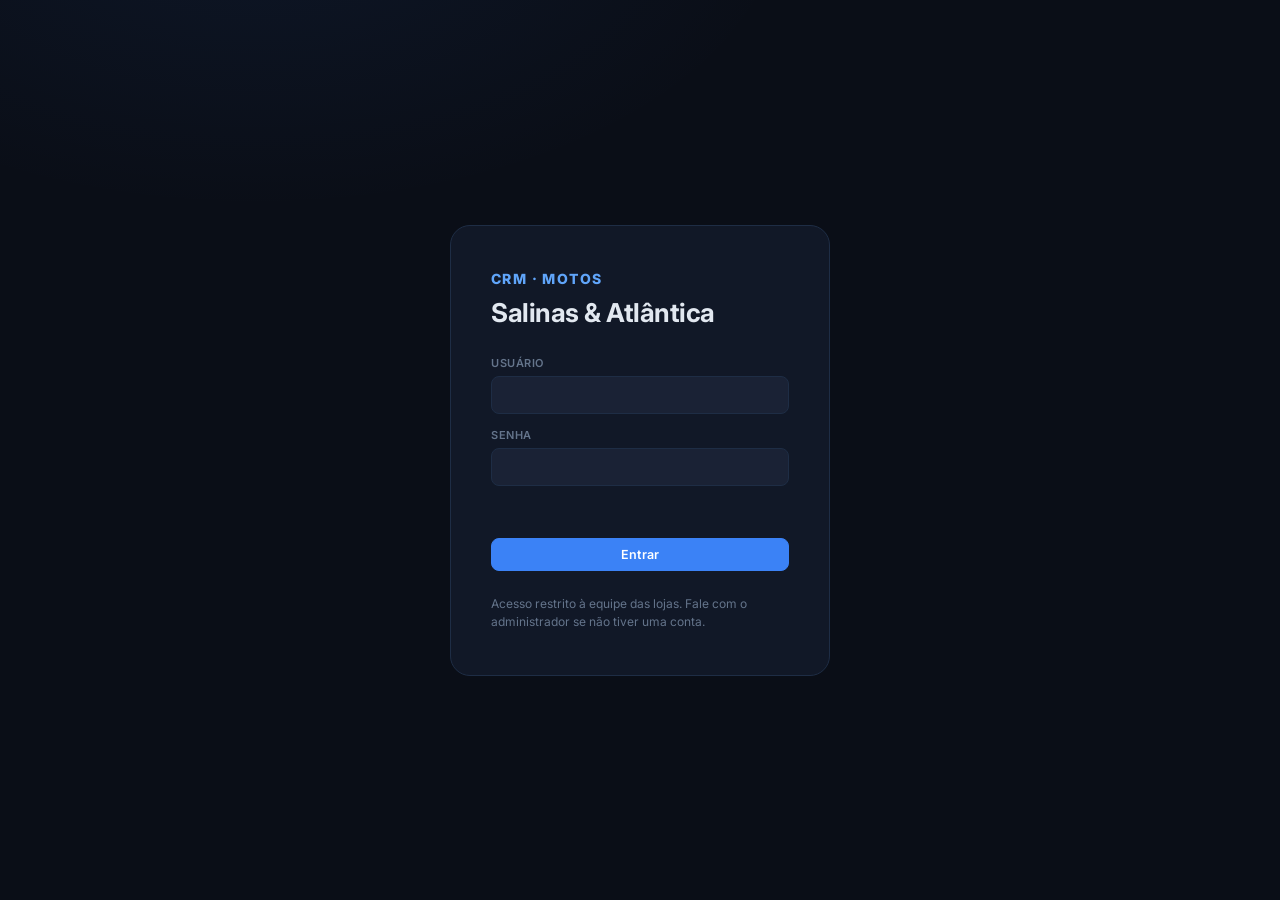
<file: frontend/login.html>
<!doctype html>
<html lang="pt-BR">
<head>
<meta charset="utf-8">
<meta name="viewport" content="width=device-width, initial-scale=1">
<title>Entrar — CRM Leads</title>
<link rel="stylesheet" href="css/style.css">
</head>
<body>
  <div class="login-screen">
    <div class="login-card">
      <div class="login-mark">CRM · Motos</div>
      <h1 class="login-title">Salinas &amp; Atlântica</h1>
      <form class="login-form" id="loginForm">
        <div class="field">
          <label for="username">Usuário</label>
          <input id="username" name="username" type="text" autocomplete="username" required>
        </div>
        <div class="field">
          <label for="senha">Senha</label>
          <input id="senha" name="senha" type="password" autocomplete="current-password" required>
        </div>
        <div class="login-error" id="loginError"></div>
        <button type="submit" class="btn btn-accent" id="loginBtn" style="margin-top:6px;">Entrar</button>
      </form>
      <div class="login-foot">Acesso restrito à equipe das lojas. Fale com o administrador se não tiver uma conta.</div>
    </div>
  </div>

  <script src="js/config.js"></script>
  <script>
    const form = document.getElementById('loginForm');
    const errEl = document.getElementById('loginError');
    const btn = document.getElementById('loginBtn');

    // Se já logado, vai direto pro app
    if (sessionStorage.getItem('crm_user')) {
      window.location.href = 'index.html';
    }

    form.addEventListener('submit', async (e) => {
      e.preventDefault();
      errEl.textContent = '';
      btn.disabled = true;
      btn.textContent = 'Entrando...';
      try {
        const resp = await fetch(`${CONFIG.API_URL}/api/auth/login`, {
          method: 'POST',
          headers: { 'Content-Type': 'application/json' },
          body: JSON.stringify({
            username: document.getElementById('username').value.trim(),
            senha: document.getElementById('senha').value
          })
        });
        if (!resp.ok) {
          const data = await resp.json().catch(() => ({}));
          throw new Error(data.detail || 'Credenciais inválidas');
        }
        const data = await resp.json();
        sessionStorage.setItem('crm_user', JSON.stringify(data));
        window.location.href = 'index.html';
      } catch (err) {
        errEl.textContent = err.message || 'Não foi possível entrar. Tente novamente.';
        btn.disabled = false;
        btn.textContent = 'Entrar';
      }
    });
  </script>
</body>
</html>
</file>
<file: frontend/css/style.css>
/* ===================================================================
   CRM LEADS — MOTOS SALINAS & ATLÂNTICA
   Paleta e look aprovados pelo cliente: fundo azul-marinho bem escuro,
   acentos azul/roxo em gradiente, tipografia Inter + JetBrains Mono
   pros números. Estrutura de classes é a mesma de sempre — só o
   visual mudou, então nada em app.js precisa ser tocado.
   =================================================================== */

@import url('https://fonts.googleapis.com/css2?family=Inter:wght@400;500;600;700;800&family=JetBrains+Mono:wght@400;500&display=swap');

:root{
  --bg:        #0a0e17;
  --bg-raised: #111827;
  --surface:   #111827;
  --surface-2: #1a2235;
  --surface-3: #243047;
  --border:    #1e2d45;
  --border-soft: #1e2d45;

  --text:      #e2e8f0;
  --text-dim:  #94a3b8;
  --text-faint:#64748b;

  --blue:      #3b82f6;
  --blue-dim:  #2f6fe0;
  --blue2:     #60a5fa;
  --bluebg:    rgba(59,130,246,.12);

  --purple:    #8b5cf6;
  --purple2:   #a78bfa;
  --purplebg:  rgba(139,92,246,.12);

  --green:     #10b981;
  --green2:    #34d399;
  --greenbg:   rgba(16,185,129,.12);

  --amber:     #f59e0b;
  --amber2:    #fbbf24;
  --amberbg:   rgba(245,158,11,.12);

  --red:       #ef4444;
  --red2:      #f87171;
  --redbg:     rgba(239,68,68,.12);

  /* Aliases usados no restante da folha de estilo — mantém compatibilidade
     com nomes antigos (amber era o accent principal, agora é o azul) */
  --amber-dim: var(--blue-dim);

  --font-display: 'Inter', sans-serif;
  --font-body: 'Inter', sans-serif;
  --font-mono: 'JetBrains Mono', monospace;

  --radius-sm: 8px;
  --radius-md: 12px;
  --radius-lg: 20px;
}

*{ box-sizing:border-box; }
html,body{ height:100%; }
body{
  margin:0;
  background:
    radial-gradient(ellipse 900px 500px at 20% -10%, rgba(59,130,246,.07), transparent 60%),
    var(--bg);
  color:var(--text);
  font-family:var(--font-body);
  -webkit-font-smoothing:antialiased;
  font-size:14px;
}
::selection{ background:var(--blue); color:#fff; }
a{ color:inherit; }

:focus-visible{
  outline:2px solid var(--blue2);
  outline-offset:2px;
  border-radius:3px;
}

@media (prefers-reduced-motion: reduce){
  *{ animation-duration:0.001ms !important; transition-duration:0.001ms !important; }
}

/* ---------- utility bits ---------- */
.mono{ font-family:var(--font-mono); letter-spacing:-0.01em; }
.dim{ color:var(--text-dim); }
.faint{ color:var(--text-faint); }
.hidden{ display:none !important; }

button, input, select, textarea{ font-family:inherit; }

.btn{
  appearance:none; border:1px solid var(--border); background:var(--surface-2);
  color:var(--text); padding:8px 15px; border-radius:var(--radius-sm);
  font-family:var(--font-display); font-weight:500; font-size:12.5px; letter-spacing:0.01em;
  cursor:pointer; transition:all .12s;
}
.btn:hover{ border-color:var(--blue); color:var(--blue2); }
.btn:active{ transform:scale(0.98); }
.btn-accent{
  background:var(--blue); border-color:var(--blue); color:#fff; font-weight:600;
}
.btn-accent:hover{ background:var(--blue2); border-color:var(--blue2); color:#fff; }
.btn-ghost{ background:transparent; border-color:transparent; }
.btn-ghost:hover{ background:var(--surface-2); border-color:var(--border); color:var(--text); }
.btn-danger{ border-color:rgba(239,68,68,0.4); color:var(--red2); background:var(--redbg); }
.btn-danger:hover{ background:rgba(239,68,68,0.18); border-color:var(--red); }
.btn-sm{ padding:5px 11px; font-size:11.5px; }
.btn:disabled{ opacity:.45; cursor:not-allowed; }

.field{ display:flex; flex-direction:column; gap:6px; }
.field label{ font-size:11px; color:var(--text-faint); font-weight:600; text-transform:uppercase; letter-spacing:0.05em; }
.field input, .field select, .field textarea{
  background:var(--surface-2); border:1px solid var(--border); color:var(--text);
  padding:10px 13px; border-radius:var(--radius-sm); font-size:13px; width:100%; outline:none;
  transition:border-color .15s;
}
.field input:focus, .field select:focus, .field textarea:focus{ border-color:var(--blue); }
.field textarea{ resize:vertical; min-height:70px; }

.card{
  background:var(--surface); border:1px solid var(--border-soft); border-radius:var(--radius-md);
  padding:20px;
}

.badge{
  display:inline-flex; align-items:center; gap:5px; font-size:11px; font-weight:600;
  padding:3px 10px; border-radius:99px; letter-spacing:0.02em;
}
.badge-dot{ width:6px; height:6px; border-radius:50%; }
.badge.b-amber{ color:var(--blue2); background:var(--bluebg); }
.badge.b-green{ color:var(--green2); background:var(--greenbg); }
.badge.b-blue{ color:var(--purple2); background:var(--purplebg); }
.badge.b-red{ color:var(--red2); background:var(--redbg); }
.badge.b-gray{ color:var(--text-dim); background:var(--surface-2); }

/* =====================  LOGIN  ===================== */
.login-screen{
  min-height:100vh; display:flex; align-items:center; justify-content:center; padding:24px;
}
.login-card{
  width:100%; max-width:380px; background:var(--surface); border:1px solid var(--border-soft);
  border-radius:20px; padding:44px 40px;
}
.login-mark{
  font-weight:800; font-size:14px; letter-spacing:0.1em;
  color:var(--blue2); text-transform:uppercase; margin-bottom:10px;
}
.login-title{ font-weight:700; font-size:26px; margin:0 0 28px; letter-spacing:-0.5px; }
.login-form{ display:flex; flex-direction:column; gap:14px; }
.login-error{ color:var(--red2); font-size:12.5px; margin-top:2px; min-height:16px; }
.login-foot{ margin-top:24px; font-size:12px; color:var(--text-faint); line-height:1.5; }

/* =====================  APP SHELL  ===================== */
.app{ display:flex; min-height:100vh; }

.sidebar{
  width:224px; flex-shrink:0; background:var(--surface); border-right:1px solid var(--border-soft);
  display:flex; flex-direction:column; padding:20px 12px; position:sticky; top:0; height:100vh;
}
.brand{ display:flex; align-items:center; gap:10px; padding:0 8px 20px; border-bottom:1px solid var(--border-soft); margin-bottom:14px; }
.brand-badge{
  width:36px; height:36px; border-radius:11px;
  background:linear-gradient(135deg, var(--blue), var(--purple));
  display:flex; align-items:center; justify-content:center; font-weight:700; color:#fff; font-size:15px; flex-shrink:0;
}
.brand-text{ font-weight:700; font-size:15px; line-height:1.2; letter-spacing:-0.2px; }
.brand-text span{ display:block; font-weight:500; font-size:10.5px; color:var(--text-faint); text-transform:uppercase; letter-spacing:.06em; margin-top:1px; }

.nav{ display:flex; flex-direction:column; gap:2px; margin-top:2px; }
.nav-item{
  display:flex; align-items:center; gap:10px; padding:8px 12px; border-radius:var(--radius-sm);
  color:var(--text-dim); text-decoration:none; font-size:13px; font-weight:500; cursor:pointer;
  border-left:2px solid transparent; transition:all .12s;
}
.nav-item svg{ width:16px; height:16px; flex-shrink:0; opacity:0.85; }
.nav-item:hover{ background:var(--surface-2); color:var(--text); }
.nav-item.active{ background:var(--bluebg); color:var(--blue2); border-left-color:var(--blue2); }
.nav-item.active svg{ opacity:1; }
.nav-sep{ height:1px; background:var(--border-soft); margin:10px 4px; }

.sidebar-foot{ margin-top:auto; padding-top:10px; display:flex; flex-direction:column; gap:8px; }
.who{ display:flex; align-items:center; gap:9px; padding:6px; border-radius:var(--radius-sm); }
.who-avatar{
  width:30px; height:30px; border-radius:50%;
  background:linear-gradient(135deg, var(--green), var(--blue));
  display:flex; align-items:center; justify-content:center; font-weight:700; font-size:11.5px; color:#fff;
}
.who-name{ font-size:12.5px; font-weight:600; line-height:1.2; }
.who-role{ font-size:10.5px; color:var(--text-faint); }

.main{ flex:1; min-width:0; display:flex; flex-direction:column; }

.topbar{
  display:flex; align-items:center; justify-content:space-between; padding:16px 28px;
  border-bottom:1px solid var(--border-soft); gap:16px; flex-wrap:wrap; background:var(--surface);
}
.topbar h1{ font-weight:700; font-size:19px; margin:0; letter-spacing:-0.3px; }
.topbar .sub{ font-size:11.5px; color:var(--text-faint); margin-top:2px; }
.topbar-right{ display:flex; align-items:center; gap:12px; }

.loja-switch{ display:flex; background:var(--surface-2); border:1px solid var(--border); border-radius:8px; padding:3px; gap:2px; }
.loja-switch button{
  appearance:none; border:none; background:transparent; color:var(--text-dim); font-size:12px; font-weight:500;
  padding:6px 13px; border-radius:6px; cursor:pointer; transition:all .12s;
}
.loja-switch button.active{ background:var(--blue); color:#fff; font-weight:600; }

.live-dot{ display:flex; align-items:center; gap:7px; font-size:11.5px; color:var(--text-dim); }
.live-dot .dot{ width:8px; height:8px; border-radius:50%; background:var(--red2); }
.live-dot.on .dot{ background:var(--green2); box-shadow:0 0 0 3px rgba(52,211,153,0.18); }
.live-dot.off .dot{ background:var(--red2); box-shadow:0 0 0 3px rgba(248,113,113,0.16); }

.view{ padding:24px 28px 60px; }

/* ---------- KPI strip ---------- */
.kpi-row{ display:grid; grid-template-columns:repeat(auto-fit,minmax(180px,1fr)); gap:14px; margin-bottom:22px; }
.kpi{
  background:var(--surface); border:1px solid var(--border-soft); border-radius:var(--radius-md);
  padding:18px 20px; position:relative; overflow:hidden;
}
.kpi .label{ font-size:11px; color:var(--text-faint); text-transform:uppercase; letter-spacing:0.05em; font-weight:600; margin-bottom:8px; }
.kpi .value{ font-weight:700; font-size:30px; line-height:1; letter-spacing:-1px; }
.kpi .value small{ font-size:15px; font-weight:500; color:var(--text-dim); }
.kpi .accent-bar{ position:absolute; left:0; top:0; bottom:0; width:3px; background:var(--blue); }

/* ---------- Gauge ---------- */
.gauge-wrap{ display:flex; align-items:center; gap:26px; flex-wrap:wrap; }
.gauge{ position:relative; width:190px; height:110px; flex-shrink:0; }
.gauge svg{ width:100%; height:100%; overflow:visible; }
.gauge-readout{ position:absolute; bottom:2px; left:0; right:0; text-align:center; }
.gauge-readout .n{ font-weight:700; font-size:25px; letter-spacing:-0.5px; }
.gauge-readout .u{ font-size:10.5px; color:var(--text-faint); text-transform:uppercase; letter-spacing:0.05em; }
.gauge-legend{ display:flex; flex-direction:column; gap:9px; font-size:12.5px; }
.gauge-legend .row{ display:flex; align-items:center; gap:8px; color:var(--text-dim); }
.gauge-legend .sw{ width:9px; height:9px; border-radius:2px; }

.two-col{ display:grid; grid-template-columns:1.3fr 1fr; gap:16px; align-items:start; }
@media (max-width:920px){ .two-col{ grid-template-columns:1fr; } }

.chart-box{ position:relative; height:220px; }

.bars{ display:flex; flex-direction:column; gap:11px; }
.bar-row{ display:grid; grid-template-columns:96px 1fr 40px; align-items:center; gap:10px; font-size:12.5px; }
.bar-track{ height:8px; background:var(--surface-2); border-radius:99px; overflow:hidden; }
.bar-fill{ height:100%; border-radius:99px; background:var(--blue); }
.bar-row .n{ text-align:right; color:var(--text-dim); font-family:var(--font-mono); font-size:12px; }

/* =====================  KANBAN  ===================== */
.kanban-toolbar{ display:flex; gap:10px; margin-bottom:16px; flex-wrap:wrap; align-items:center; }
.kanban-toolbar select, .kanban-toolbar input[type="search"]{
  background:var(--surface); border:1px solid var(--border); color:var(--text);
  padding:8px 12px; border-radius:var(--radius-sm); font-size:13px;
}
.kanban-board{ display:flex; gap:14px; overflow-x:auto; padding-bottom:14px; align-items:flex-start; }
.kcol{
  min-width:260px; max-width:260px; background:var(--surface); border:1px solid var(--border-soft);
  border-radius:var(--radius-md); display:flex; flex-direction:column; max-height:calc(100vh - 260px);
}
.kcol-head{
  padding:12px 14px; border-bottom:1px solid var(--border-soft); display:flex; align-items:center; justify-content:space-between;
  font-weight:600; font-size:13.5px; letter-spacing:0.01em; position:sticky; top:0; background:var(--surface); border-radius:var(--radius-md) var(--radius-md) 0 0;
}
.kcol-head .count{ font-family:var(--font-mono); font-size:11px; color:var(--text-dim); background:var(--surface-2); padding:2px 8px; border-radius:99px; }
.kcol-body{ padding:10px; display:flex; flex-direction:column; gap:9px; overflow-y:auto; min-height:60px; }
.kcol-body.drag-over{ background:rgba(59,130,246,0.06); outline:1px dashed rgba(59,130,246,0.4); outline-offset:-4px; }
.kcol.stage-fechado .kcol-head{ color:var(--green2); }
.kcol.stage-perdido .kcol-head{ color:var(--red2); }

.lead-card{
  background:var(--bg-raised); border:1px solid var(--border); border-radius:var(--radius-sm);
  padding:12px 13px; cursor:grab; transition:all .12s;
}
.lead-card:hover{ border-color:var(--blue); transform:translateY(-1px); box-shadow:0 4px 12px rgba(0,0,0,.3); }
.lead-card.dragging{ opacity:0.4; cursor:grabbing; }
.lead-card .name{ font-weight:600; font-size:13.5px; margin-bottom:3px; }
.lead-card .phone{ font-family:var(--font-mono); font-size:11.5px; color:var(--text-dim); }
.lead-card .meta-row{ display:flex; gap:6px; margin-top:8px; flex-wrap:wrap; }

/* =====================  TABLE (Contatos)  ===================== */
.toolbar{ display:flex; gap:10px; margin-bottom:16px; flex-wrap:wrap; align-items:center; justify-content:space-between; }
.toolbar-left{ display:flex; gap:10px; flex-wrap:wrap; }
.toolbar select, .toolbar input[type="search"]{
  background:var(--surface); border:1px solid var(--border); color:var(--text);
  padding:8px 12px; border-radius:var(--radius-sm); font-size:13px;
}
.table-wrap{ background:var(--surface); border:1px solid var(--border-soft); border-radius:var(--radius-md); overflow:auto; }
table{ width:100%; border-collapse:collapse; font-size:13px; }
thead th{
  text-align:left; padding:11px 14px; font-size:11px; text-transform:uppercase; letter-spacing:0.05em;
  color:var(--text-faint); border-bottom:1px solid var(--border-soft); position:sticky; top:0; background:var(--surface); white-space:nowrap;
}
tbody td{ padding:11px 14px; border-bottom:1px solid var(--border-soft); white-space:nowrap; }
tbody tr:last-child td{ border-bottom:none; }
tbody tr:hover td{ background:var(--surface-2); cursor:pointer; }

/* =====================  Agendamentos  ===================== */
.agenda-list{ display:flex; flex-direction:column; gap:10px; }
.agenda-item{
  display:flex; align-items:center; gap:14px; background:var(--surface); border:1px solid var(--border-soft);
  border-radius:var(--radius-md); padding:13px 16px;
}
.agenda-date{
  text-align:center; width:56px; flex-shrink:0; border-right:1px solid var(--border-soft); padding-right:14px;
}
.agenda-date .d{ font-size:22px; font-weight:700; line-height:1; }
.agenda-date .m{ font-size:10.5px; color:var(--text-faint); text-transform:uppercase; }
.agenda-info{ flex:1; min-width:0; }
.agenda-info .t{ font-weight:600; font-size:13.5px; }
.agenda-info .s{ font-size:12px; color:var(--text-dim); margin-top:2px; }
.agenda-time{ font-family:var(--font-mono); font-size:13px; color:var(--blue2); }

/* =====================  Equipe  ===================== */
.team-grid{ display:grid; grid-template-columns:repeat(auto-fill,minmax(230px,1fr)); gap:12px; }
.team-card{
  background:var(--surface); border:1px solid var(--border-soft); border-radius:var(--radius-md); padding:16px;
  display:flex; flex-direction:column; gap:10px;
}
.team-card .avatar{
  width:42px; height:42px; border-radius:50%;
  background:linear-gradient(135deg, var(--green), var(--blue));
  display:flex; align-items:center; justify-content:center; font-weight:700; color:#fff;
}
.team-card .name{ font-weight:600; font-size:14px; }
.team-card .phone{ font-family:var(--font-mono); font-size:12px; color:var(--text-dim); }

/* =====================  Config  ===================== */
.config-grid{ display:grid; grid-template-columns:repeat(auto-fit,minmax(300px,1fr)); gap:16px; }
.step-list{ display:flex; flex-direction:column; gap:14px; margin:0; padding:0; list-style:none; counter-reset:step; }
.step-list li{ counter-increment:step; padding-left:34px; position:relative; font-size:13px; color:var(--text-dim); line-height:1.5; }
.step-list li::before{
  content:counter(step); position:absolute; left:0; top:-1px; width:22px; height:22px; border-radius:50%;
  background:var(--surface-2); border:1px solid var(--border); color:var(--blue2); font-weight:700; font-size:12px;
  display:flex; align-items:center; justify-content:center;
}
.copyable{ display:flex; align-items:center; gap:8px; background:var(--bg-raised); border:1px solid var(--border); border-radius:var(--radius-sm); padding:8px 10px; font-family:var(--font-mono); font-size:12.5px; }
.copyable button{ margin-left:auto; }
.test-result{ padding:9px 12px; border-radius:var(--radius-sm); border:1px solid var(--border); }
.test-result.ok{ background:var(--greenbg); color:var(--green2); border-color:rgba(16,185,129,0.35); }
.test-result.err{ background:var(--redbg); color:var(--red2); border-color:rgba(239,68,68,0.35); }

/* =====================  AO VIVO (realtime)  ===================== */
.rt-wrap{ display:grid; grid-template-columns:300px 1fr; gap:16px; height:calc(100vh - 220px); min-height:420px; }
.rt-list{ background:var(--surface); border:1px solid var(--border-soft); border-radius:var(--radius-md); overflow-y:auto; }
.rt-lead{ padding:12px 14px; border-bottom:1px solid var(--border-soft); cursor:pointer; transition:background .12s; }
.rt-lead:hover{ background:var(--surface-2); }
.rt-lead.active{ background:var(--bluebg); border-left:2px solid var(--blue2); }
.rt-lead .name{ font-weight:600; font-size:13.5px; }
.rt-lead .phone{ font-family:var(--font-mono); font-size:11.5px; color:var(--text-dim); margin-top:2px; }
.rt-lead .when{ font-size:11px; color:var(--text-faint); margin-top:4px; }
.rt-chat{ background:var(--surface); border:1px solid var(--border-soft); border-radius:var(--radius-md); display:flex; flex-direction:column; overflow:hidden; }
.rt-chat-head{ padding:14px 18px; border-bottom:1px solid var(--border-soft); font-weight:700; font-size:15px; }
.rt-chat-body{ flex:1; overflow-y:auto; padding:16px 18px; display:flex; flex-direction:column; gap:10px; }

/* ---------- Atendimento drawer ---------- */
.drawer-overlay{
  position:fixed; inset:0; background:rgba(5,7,12,0.65); display:flex; justify-content:flex-end; z-index:50;
}
.drawer{
  width:min(420px, 92vw); height:100%; background:var(--bg-raised); border-left:1px solid var(--border-soft);
  display:flex; flex-direction:column;
}
.drawer-head{ padding:18px 20px; border-bottom:1px solid var(--border-soft); display:flex; justify-content:space-between; align-items:flex-start; }
.drawer-body{ flex:1; overflow-y:auto; padding:16px 20px; display:flex; flex-direction:column; gap:10px; }
.msg{ max-width:82%; padding:9px 12px; border-radius:10px; font-size:13px; line-height:1.4; }
.msg.cliente{ align-self:flex-start; background:var(--surface-2); border:1px solid var(--border); }
.msg.bot, .msg.vendedor{ align-self:flex-end; background:var(--bluebg); border:1px solid rgba(59,130,246,0.3); }
.msg .h{ font-size:10px; color:var(--text-faint); margin-bottom:3px; text-transform:uppercase; letter-spacing:0.04em; }

/* ---------- empty / loading states ---------- */
.empty-state{
  text-align:center; padding:50px 20px; color:var(--text-dim); font-size:13.5px;
}
.empty-state .big{ font-weight:700; font-size:15.5px; color:var(--text); margin-bottom:6px; }
.skeleton{ background:linear-gradient(90deg,var(--surface-2) 25%,var(--surface-3) 37%,var(--surface-2) 63%); background-size:400% 100%; animation:shimmer 1.4s ease infinite; border-radius:var(--radius-sm); }
@keyframes shimmer{ 0%{background-position:100% 0;} 100%{background-position:0 0;} }

.toast-stack{ position:fixed; bottom:20px; right:20px; display:flex; flex-direction:column; gap:8px; z-index:100; }
.toast{
  background:var(--surface-2); border:1px solid var(--border); border-radius:var(--radius-sm); padding:11px 16px;
  font-size:13px; box-shadow:0 8px 24px rgba(0,0,0,0.4); animation:toast-in .18s ease;
}
.toast.error{ border-color:rgba(239,68,68,0.4); color:var(--red2); }
.toast.success{ border-color:rgba(16,185,129,0.4); color:var(--green2); }
@keyframes toast-in{ from{ opacity:0; transform:translateY(6px);} to{ opacity:1; transform:none; } }

.modal-overlay{ position:fixed; inset:0; background:rgba(5,7,12,0.65); display:flex; align-items:center; justify-content:center; z-index:60; padding:20px; }
.modal{ width:100%; max-width:420px; background:var(--surface); border:1px solid var(--border-soft); border-radius:var(--radius-lg); padding:22px; }
.modal h3{ font-size:17px; margin:0 0 16px; font-weight:700; }
.modal-actions{ display:flex; justify-content:flex-end; gap:10px; margin-top:18px; }

/* ---------- responsive ---------- */
@media (max-width:820px){
  .sidebar{ position:fixed; z-index:40; transform:translateX(-100%); transition:transform .18s; box-shadow:20px 0 40px rgba(0,0,0,0.4); }
  .sidebar.open{ transform:translateX(0); }
  .app{ display:block; }
  .view{ padding:18px 16px 60px; }
  .topbar{ padding:14px 16px; }
  .menu-btn{ display:flex !important; }
}
.menu-btn{ display:none; align-items:center; justify-content:center; width:36px; height:36px; border-radius:var(--radius-sm); background:var(--surface-2); border:1px solid var(--border); cursor:pointer; }
</file>
